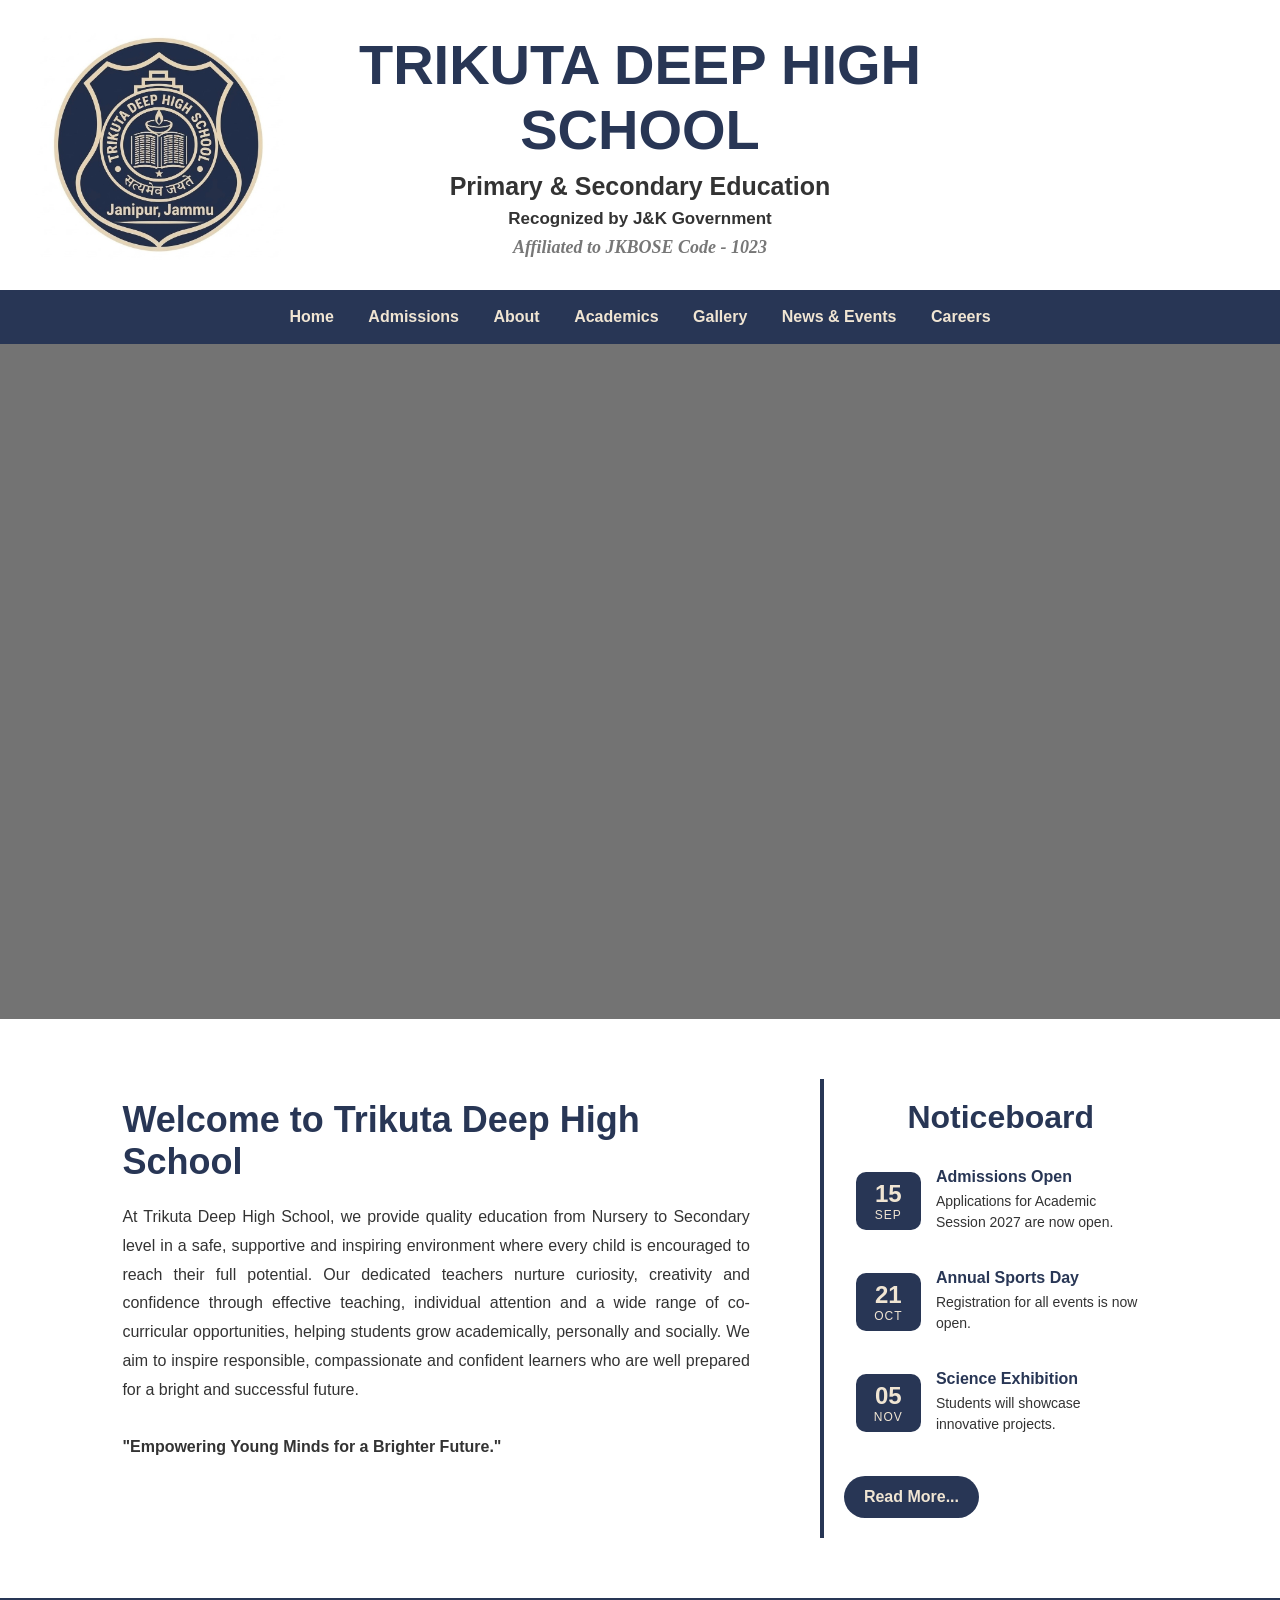
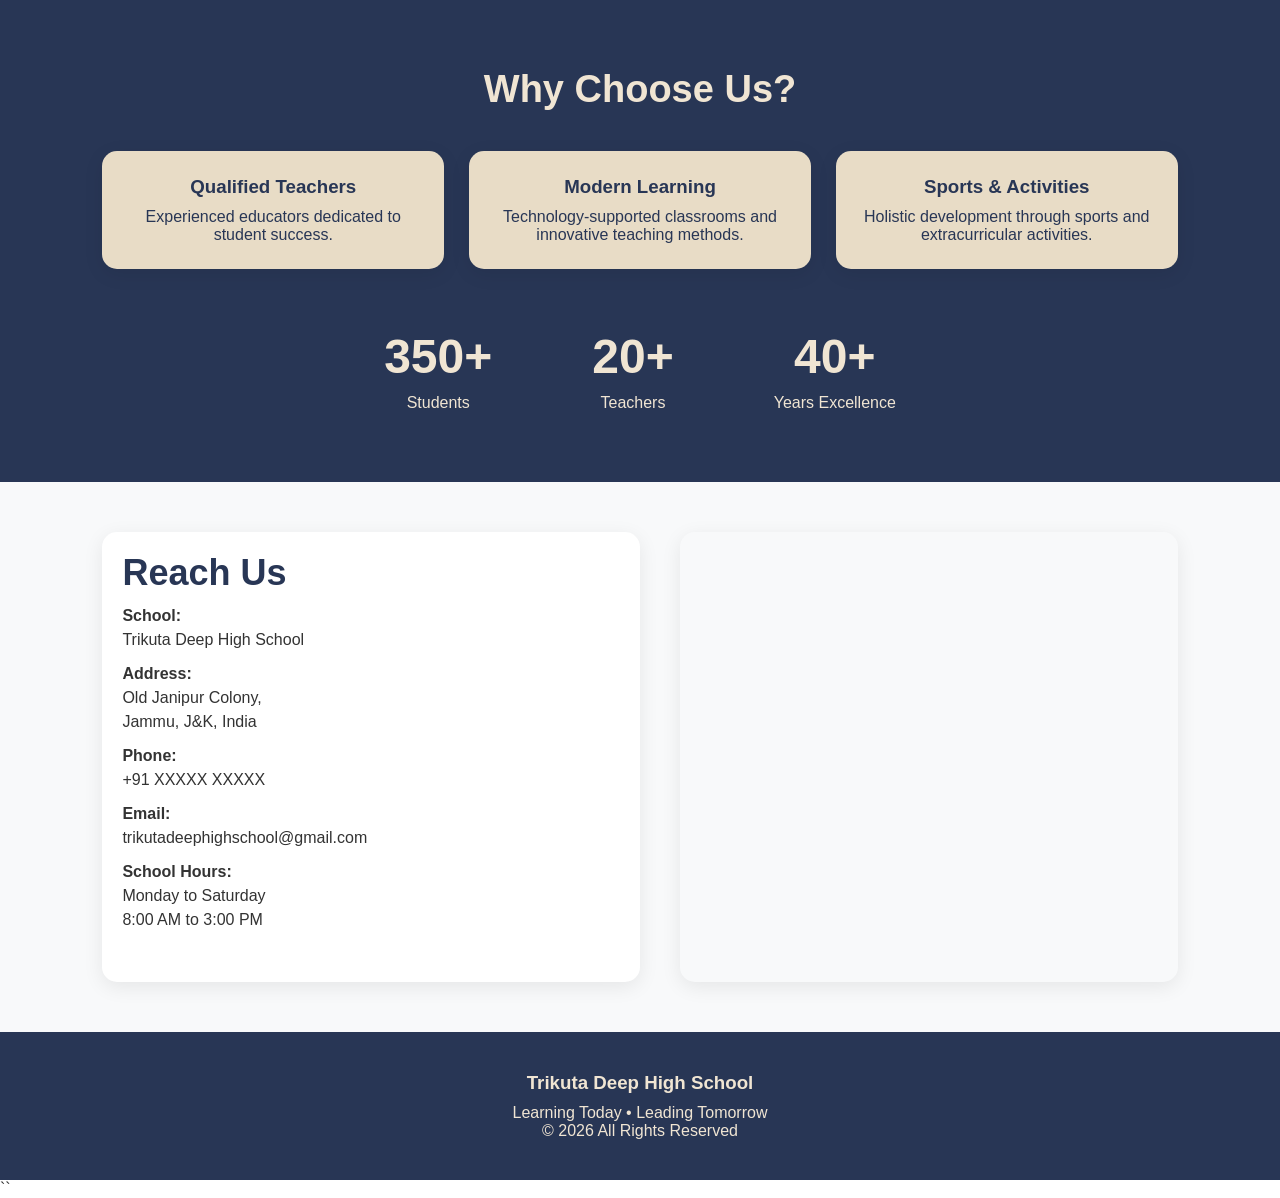
<file: index.html>
<!DOCTYPE html>
<html lang="en">
<head>
<meta charset="UTF-8">
<meta name="viewport" content="width=device-width, initial-scale=1.0">
<title>Trikuta Deep High School</title>

<style>

/* ===================================
   GLOBAL
=================================== */

*{
    margin:0;
    padding:0;
    box-sizing:border-box;
}

body{
    font-family:Arial, sans-serif;
    background:#ffffff;
    color:#333;
}

/* ===================================
   HEADER
=================================== */

.top-header{
    background:#ffffff;
    min-height:260px;
    display:flex;
    align-items:center;
    justify-content:center;
    padding:20px 50px;
}

.header-container{
    width:100%;
    max-width:1400px;
    display:flex;
    align-items:center;
}

.logo-area{
    width:220px;
    display:flex;
    justify-content:center;
}

.school-logo{
    width:250px;
    height:250px;
    object-fit:contain;
}

.school-info{
    flex:1;
    text-align:center;
    padding-right:220px;
}

.school-info h1{
    color:#283655;
    font-size:56px;
    margin-bottom:10px;
}

.school-info p{
    font-size:25px;
    font-weight:bold;
    margin-bottom:8px;
}

.school-info span{
    font-size:18px;
    color:#777;
}

.school-affiliation{
    font-family: Georgia, serif;
    font-style: italic;
    font-size: 30px;
    color: #283655;
    font-weight: 600;
}

/* ===================================
   NAVIGATION
=================================== */

.navbar{
    background:#283655;
    text-align:center;
    padding:18px;
    position:sticky;
    top:0;
    z-index:1000;
}

.navbar a{
    color:#F0E5D3;
    text-decoration:none;
    margin:0 15px;
    font-weight:bold;
    font-size:16px;
}

.navbar a:hover{
    text-decoration:underline;
}

/* ===================================
   HERO SECTION
=================================== */

.hero{
    height:75vh;
    background:linear-gradient(
        rgba(0,0,0,0.55),
        rgba(0,0,0,0.55)
    ),
    url('https://images.unsplash.com/photo-1509062522246-3755977927d7');

    background-size:cover;
    background-position:center;

    display:flex;
    justify-content:center;
    align-items:center;
    text-align:center;

    color:white;
    padding:20px;
}

.hero-content{
    max-width:850px;
}

.hero-content h2{
    font-size:58px;
    margin-bottom:20px;
}

.hero-content p{
    font-size:22px;
    margin-bottom:35px;
}

.btn{
    display:inline-block;
    background:#283655;
    color:white;
    text-decoration:none;
    padding:15px 35px;
    border-radius:50px;
    font-weight:bold;
}

/* ===================================
   WELCOME + NOTICEBOARD
=================================== */

.welcome-section{
    padding:60px 8%;
    display:flex;
    gap:50px;
    background:#ffffff;
    align-items:flex-start;
}

.welcome-card{
    flex:2;
    padding:20px;
}

.noticeboard-card{
    flex:1;
    padding:20px;
    border-left:4px solid #283655;
}

.welcome-card h2,
.noticeboard-card h2{
    color:#283655;
    margin-bottom:20px;
}

.welcome-card p{
    line-height:1.8;
}

.welcome-card h2{
    color:#283655;
    margin-bottom:20px;
    font-size:36px;
}

/* NOTICEBOARD */

.noticeboard-card h2{
    color:#283655;
    margin-bottom:20px;
    font-size:32px;
    text-align:center;
}

.noticeboard-scroll{
    height:300px;
    overflow:hidden;
}

.noticeboard-content{
    animation:newsScroll 5s linear infinite;
}

.noticeboard-scroll:hover .noticeboard-content{
    animation-play-state:paused;
}

.news-item{
    display:flex;
    align-items:center;
    gap:15px;
    text-decoration:none;
    color:#333;
    padding:12px;
    margin-bottom:12px;
    border-radius:12px;
    transition:0.3s;
}

.news-item:hover{
    background:#eef8fb;
    transform:translateX(5px);
}

/* DATE BOX */

.news-date{
    width:65px;
    min-width:65px;
    background:#283655;
    color:#F0E5D3;
    text-align:center;
    border-radius:10px;
    padding:8px;
}

.news-date .day{
    display:block;
    font-size:24px;
    font-weight:bold;
}

.news-date .month{
    display:block;
    font-size:12px;
    letter-spacing:1px;
}

/* TEXT */

.news-text h4{
    margin:0;
    color:#283655;
}

.news-text p{
    margin-top:5px;
    margin-bottom:0;
    font-size:14px;
    line-height:1.5;
}

/* READ MORE BUTTON */

.read-more-btn{
    display:inline-block;
    margin-top:20px;
    background:#283655;
    color:#F0E5D3;
    text-decoration:none;
    padding:12px 20px;
    border-radius:30px;
    font-weight:bold;
}

.read-more-btn:hover{
    opacity:0.9;
}

/* AUTO SCROLL */

@keyframes newsScroll{

    0%{
        transform:translateY(0);
    }

    100%{
        transform:translateY(-50%);
    }

}

/* MOBILE */

@media(max-width:768px){

    .welcome-section{
        flex-direction:column;
    }

    .noticeboard-scroll{
        height:250px;
    }

    .news-date{
        width:55px;
        min-width:55px;
    }

    .news-date .day{
        font-size:20px;
    }

}

/* ===================================
   FEATURES
=================================== */

.features{
    padding:80px 10%;
}

.features h2{
    text-align:center;
    color:#283655;
    margin-bottom:40px;
    font-size:38px;
}

.cards{
    display:grid;
    grid-template-columns:repeat(auto-fit,minmax(280px,1fr));
    gap:25px;
}

.card{
    background:white;
    padding:30px;
    border-radius:15px;
    box-shadow:0 5px 20px rgba(0,0,0,0.08);
    transition:0.3s;
}

.card:hover{
    transform:translateY(-8px);
}

.card h3{
    color:#283655;
    margin-bottom:15px;
}

/* ===================================
   STATS
=================================== */

.stats{
    background:#283655;
    color:#F0E5D3;
    padding:70px 8%;
    text-align:center;
}

.stats h2{
    margin-bottom:40px;
    font-size:38px;
}

.stats .cards{
    display:grid;
    grid-template-columns:repeat(auto-fit,minmax(280px,1fr));
    gap:25px;
    margin-bottom:60px;
}

.stats .card{
    background:#E8DCC6;
    color:#283655;
    padding:25px;
    border-radius:15px;
    transition:0.3s;
}

.stats .card:hover{
    transform:translateY(-5px);
    box-shadow:0 10px 25px rgba(0,0,0,0.2);
}

.stats .card h3{
    color:#283655;
    margin-bottom:10px;
}

.stats-numbers{
    display:flex;
    justify-content:center;
    gap:100px;
    flex-wrap:wrap;
}

.stats-numbers h3{
    font-size:48px;
    margin-bottom:10px;
    color:#F0E5D3;
}

/* ===================================
   CONTACT + MAP SECTION
=================================== */

.location-contact{
    padding:50px 8%;
    display:flex;
    gap:40px;
    background:#f8f9fa;
}

.contact-details{
    flex:1;
    background:white;
    padding:20px;
    border-radius:15px;
    box-shadow:0 5px 20px rgba(0,0,0,0.08);
}

.contact-details h2{
    color:#283655;
    margin-bottom:25px;
    font-size:36px;
    margin-top:0;
    margin-bottom:10px;
}

.contact-details p{
    margin-top:0;
    margin-bottom:10px;
    line-height:1.5;
}

.map-container{
    flex:1;
    height:450px;
    overflow:hidden;
    border-radius:15px;
    box-shadow:0 5px 20px rgba(0,0,0,0.08);
}

.map-container iframe{
    width:100%;
    height:450px;
    border:none;
    display:block;
}

/* MOBILE */

@media(max-width:768px){

    .location-contact{
        flex-direction:column;
    }

    .map-container{
       height:300px;
    }

    .map-container iframe{
       height:300px;
    }

    .stats-numbers{
       gap:30px;
}

}

/* ===================================
   FOOTER
=================================== */

footer{
    background:#283655;
    color:#F0E5D3;
    text-align:center;
    padding:40px;
}

footer h3{
    margin-bottom:10px;
}

/* ===================================
   MOBILE
=================================== */

@media(max-width:768px){

    .header-container{
        flex-direction:column;
    }

    .school-info{
        padding-right:0;
        margin-top:20px;
    }

    .school-info h1{
        font-size:34px;
    }

    .school-info p{
        font-size:18px;
    }

    .navbar a{
        display:inline-block;
        margin:8px;
    }

    .hero-content h2{
        font-size:34px;
    }

    .stats{
        flex-direction:column;
        gap:30px;
    }
}

</style>
</head>

<body>

<header class="top-header">

    <div class="header-container">

        <div class="logo-area">
            <img class="school-logo" src="images/tdhslogo.jpg">
        </div>

        <div class="school-info">
            <h1>TRIKUTA DEEP HIGH SCHOOL</h1>
            <p>Primary & Secondary Education</p>
            <p style="font-size: 17px;">Recognized by J&K Government</p>
            <span class="school-affiliation">Affiliated to JKBOSE Code - 1023</span>
        </div>

    </div>

</header>

<nav class="navbar">

    <a href="index.html">Home</a>
    <a href="admissions.html">Admissions</a>
    <a href="#">About</a>
    <a href="#">Academics</a>
    <a href="#">Gallery</a>
    <a href="#">News & Events</a>
    <a href="careers.html">Careers</a>
    
</nav>

<section class="hero">

</section>

<section class="welcome-section">

    <div class="welcome-card">

        <h2>Welcome to Trikuta Deep High School</h2>

        <p style="text-align:justify;">
           At Trikuta Deep High School, we provide quality education from Nursery to Secondary level in a safe, supportive and inspiring environment where every child is encouraged to reach their full potential. Our dedicated teachers nurture curiosity, creativity and confidence through effective teaching, individual attention and a wide range of co-curricular opportunities, helping students grow academically, personally and socially. We aim to inspire responsible, compassionate and confident learners who are well prepared for a bright and successful future.
           <br><br>
           <strong>"Empowering Young Minds for a Brighter Future."</strong>
        </p>


    </div>

    <div class="noticeboard-card">

    <h2>Noticeboard</h2>

    <div class="noticeboard-scroll">

        <div class="noticeboard-content">

            <a href="news.html" class="news-item">

                <div class="news-date">
                    <span class="day">15</span>
                    <span class="month">SEP</span>
                </div>

                <div class="news-text">
                    <h4>Admissions Open</h4>
                    <p>Applications for Academic Session 2027 are now open.</p>
                </div>

            </a>

            <a href="news.html" class="news-item">

                <div class="news-date">
                    <span class="day">21</span>
                    <span class="month">OCT</span>
                </div>

                <div class="news-text">
                    <h4>Annual Sports Day</h4>
                    <p>Registration for all events is now open.</p>
                </div>

            </a>

            <a href="news.html" class="news-item">

                <div class="news-date">
                    <span class="day">05</span>
                    <span class="month">NOV</span>
                </div>

                <div class="news-text">
                    <h4>Science Exhibition</h4>
                    <p>Students will showcase innovative projects.</p>
                </div>

            </a>

            <a href="news.html" class="news-item">

                <div class="news-date">
                    <span class="day">10</span>
                    <span class="month">DEC</span>
                </div>

                <div class="news-text">
                    <h4>Parent Teacher Meeting</h4>
                    <p>Meeting with teachers scheduled this Saturday.</p>
                </div>

            </a>

        </div>

    </div>

    <a href="news.html" class="read-more-btn">
        Read More...
    </a>

</div>

</section>

<section class="stats">

    <h2>Why Choose Us?</h2>

    <div class="cards">

        <div class="card">
            <h3>Qualified Teachers</h3>
            <p>Experienced educators dedicated to student success.</p>
        </div>

        <div class="card">
            <h3>Modern Learning</h3>
            <p>Technology-supported classrooms and innovative teaching methods.</p>
        </div>

        <div class="card">
            <h3>Sports & Activities</h3>
            <p>Holistic development through sports and extracurricular activities.</p>
        </div>

    </div>

    <div class="stats-numbers">

        <div>
            <h3>350+</h3>
            <p>Students</p>
        </div>

        <div>
            <h3>20+</h3>
            <p>Teachers</p>
        </div>

        <div>
            <h3>40+</h3>
            <p>Years Excellence</p>
        </div>

    </div>

</section>

<section class="location-contact">
    <div class="contact-details">
        <h2>Reach Us</h2>
        <p>
            <strong>School:</strong><br>
            Trikuta Deep High School
        </p>
        <p>
            <strong>Address:</strong><br>
            Old Janipur Colony,<br>
            Jammu, J&K, India
        </p>
        <p>
            <strong>Phone:</strong><br>
            +91 XXXXX XXXXX
        </p>
        <p>
            <strong>Email:</strong><br>
            trikutadeephighschool@gmail.com
        </p>
        <p>
            <strong>School Hours:</strong><br>
            Monday to Saturday<br>
            8:00 AM to 3:00 PM
        </p>
    </div>
    <div class="map-container">
        <iframe
            src="https://www.google.com/maps/embed?pb=!1m18!1m12!1m3!1d3980.189516809368!2d74.84934127613614!3d32.75464878512806!2m3!1f0!2f0!3f0!3m2!1i1024!2i768!4f13.1!3m3!1m2!1s0x391e846a959389af%3A0x82c4d07896d6cc55!2sTRIKUTA%20DEEP%20HIGH%20SCHOOL!5e1!3m2!1sen!2suk!4v1790168055654!5m2!1sen!2suk"
            allowfullscreen=""
            loading="lazy"
            referrerpolicy="strict-origin-when-cross-origin">
        </iframe>
    </div>
</section>

<footer>

    <h3>Trikuta Deep High School</h3>

    <p>Learning Today • Leading Tomorrow</p>

    <p>© 2026 All Rights Reserved</p>

</footer>

</body>
</html>
``
</file>
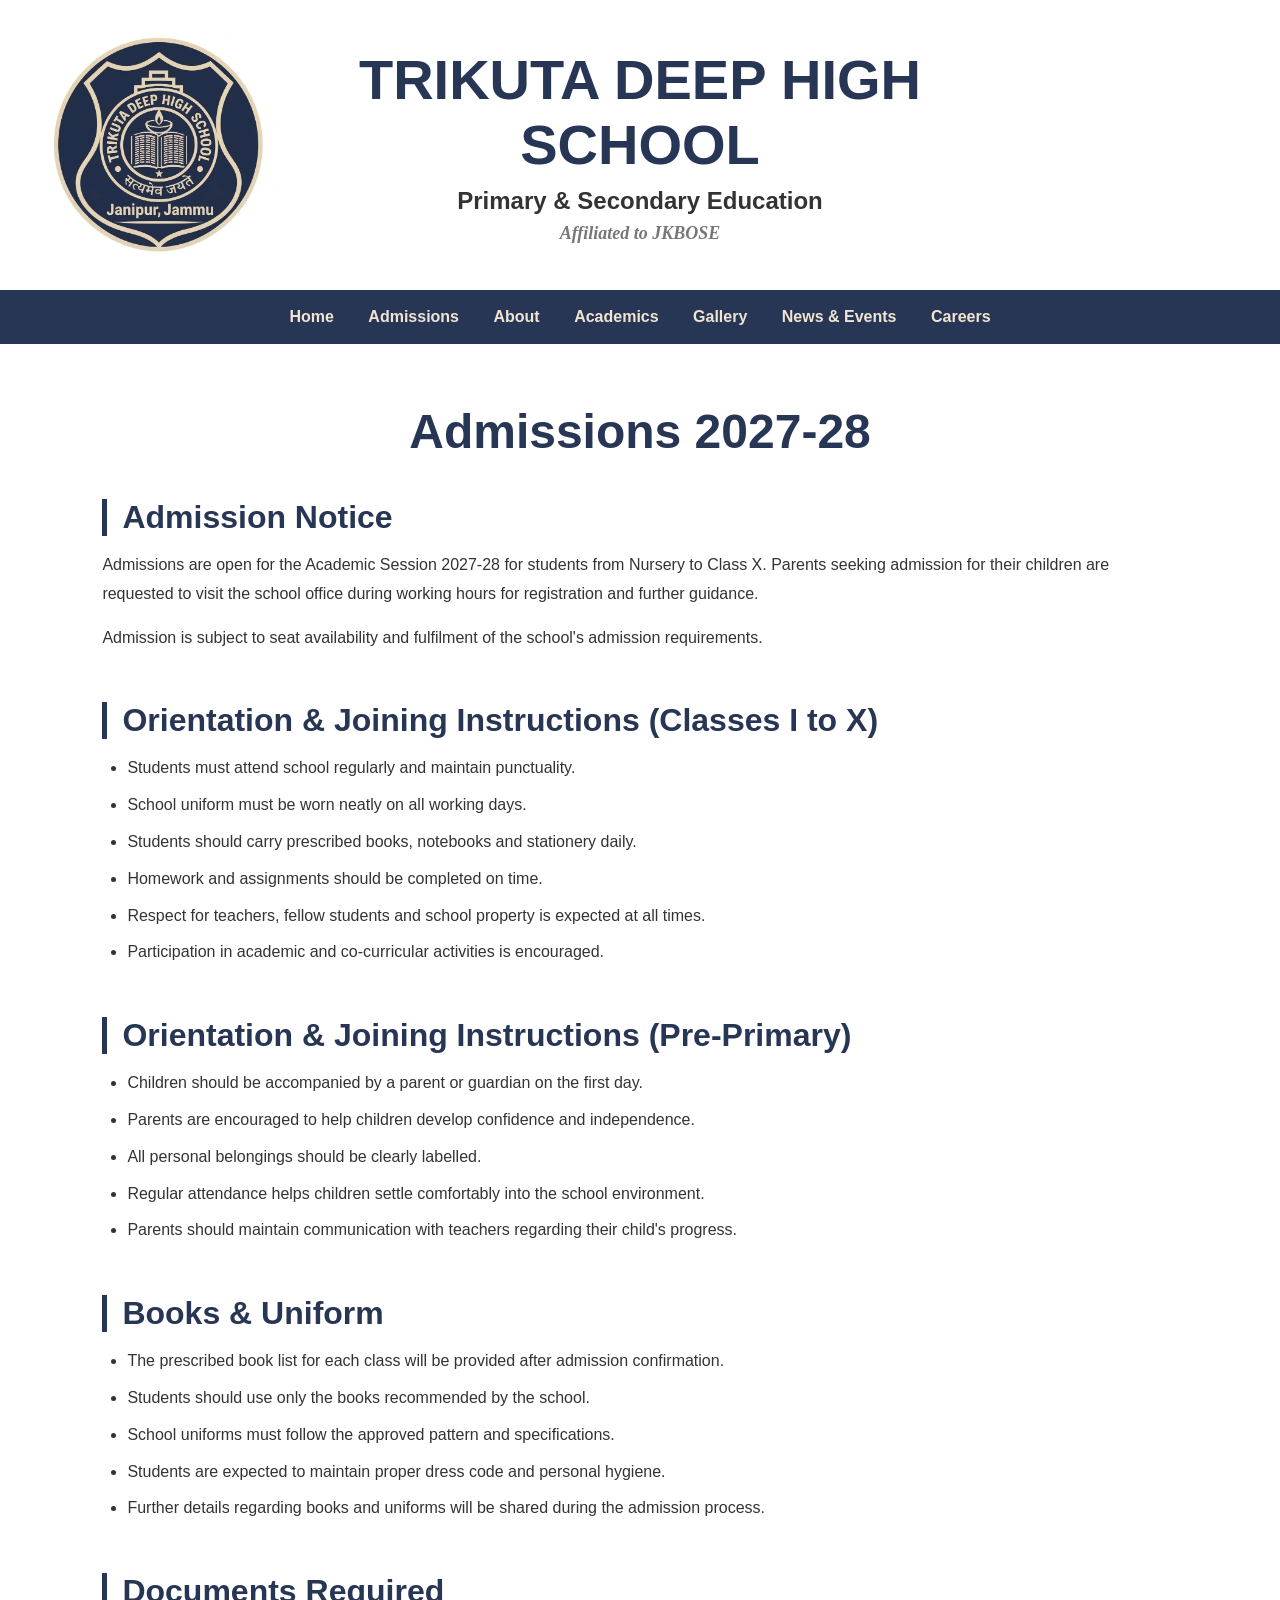
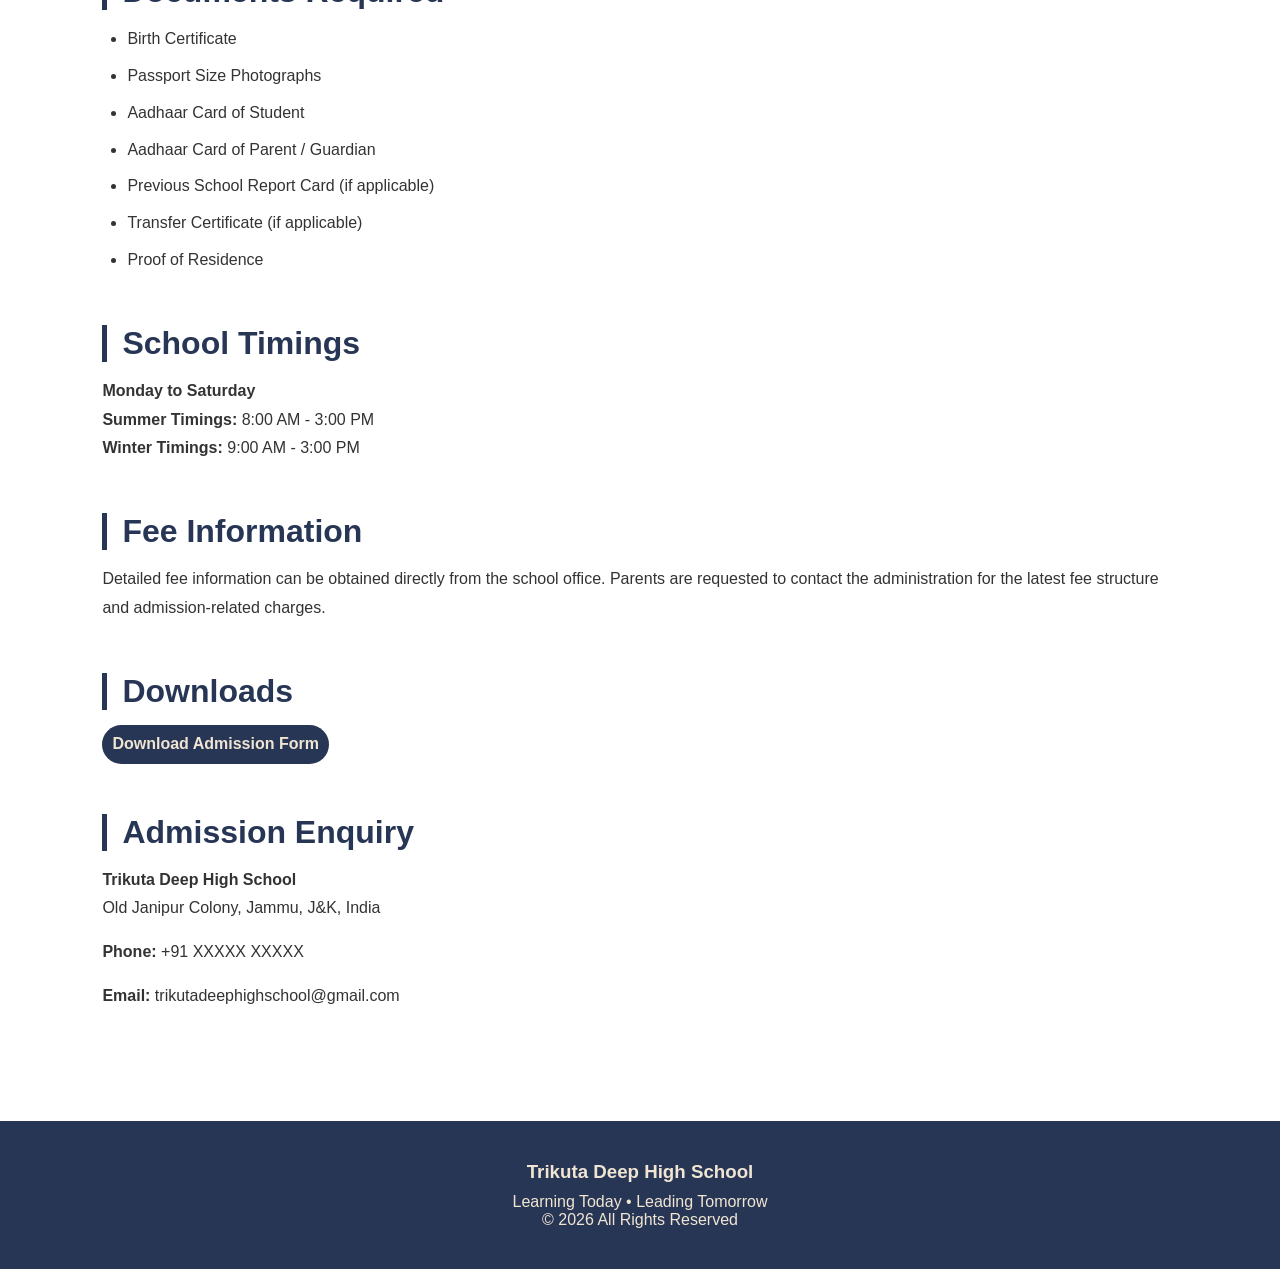
<file: admissions.html>
<!DOCTYPE html>
<html lang="en">
<head>
<meta charset="UTF-8">
<meta name="viewport" content="width=device-width, initial-scale=1.0">
<title>Trikuta Deep High School</title>

<style>

/* ===================================
   GLOBAL
=================================== */

*{
    margin:0;
    padding:0;
    box-sizing:border-box;
}

body{
    font-family:Arial, sans-serif;
    background:#ffffff;
    color:#333;
}

/* ===================================
   HEADER
=================================== */

.top-header{
    background:#ffffff;
    min-height:260px;
    display:flex;
    align-items:center;
    justify-content:center;
    padding:20px 50px;
}

.header-container{
    width:100%;
    max-width:1400px;
    display:flex;
    align-items:center;
}

.logo-area{
    width:220px;
    display:flex;
    justify-content:center;
}

.school-logo{
    width:250px;
    height:250px;
    object-fit:contain;
}

.school-info{
    flex:1;
    text-align:center;
    padding-right:220px;
}

.school-info h1{
    color:#283655;
    font-size:56px;
    margin-bottom:10px;
}

.school-info p{
    font-size:24px;
    font-weight:bold;
    margin-bottom:8px;
}

.school-info span{
    font-size:18px;
    color:#777;
}

.school-affiliation{
    font-family: Georgia, serif;
    font-style: italic;
    font-size: 30px;
    color: #283655;
    font-weight: 600;
}

/* ===================================
   ADMISSIONS PAGE
=================================== */

.admissions-page{
    padding:60px 8%;
}

.admissions-page h1{
    color:#283655;
    font-size:48px;
    margin-bottom:40px;
    text-align:center;
}

.admission-section{
    margin-bottom:50px;
}

.admission-section h2{
    color:#283655;
    margin-bottom:15px;
    font-size:32px;
    border-left:5px solid #283655;
    padding-left:15px;
}

.admission-section p{
    line-height:1.8;
    margin-bottom:15px;
}

.admission-section ul{
    margin-left:25px;
    line-height:1.8;
}

.admission-section li{
    margin-bottom:8px;
}

.download-link{
    display:inline-block;
    background:#283655;
    color:#F0E5D3;
    text-decoration:none;
    padding:5px 10px;
    border-radius:20px;
    font-weight:bold;
}

.download-link:hover{
    opacity:0.9;
}

@media(max-width:768px){

    .admissions-page h1{
        font-size:36px;
    }

    .admission-section h2{
        font-size:26px;
    }

}

/* ===================================
   NAVIGATION
=================================== */

.navbar{
    background:#283655;
    text-align:center;
    padding:18px;
    position:sticky;
    top:0;
    z-index:1000;
}

.navbar a{
    color:#F0E5D3;
    text-decoration:none;
    margin:0 15px;
    font-weight:bold;
    font-size:16px;
}

.navbar a:hover{
    text-decoration:underline;
}


/* ===================================
   FOOTER
=================================== */

footer{
    background:#283655;
    color:#F0E5D3;
    text-align:center;
    padding:40px;
}

footer h3{
    margin-bottom:10px;
}

/* ===================================
   MOBILE
=================================== */

@media(max-width:768px){

    .header-container{
        flex-direction:column;
    }

    .school-info{
        padding-right:0;
        margin-top:20px;
    }

    .school-info h1{
        font-size:34px;
    }

    .school-info p{
        font-size:18px;
    }

    .navbar a{
        display:inline-block;
        margin:8px;
    }

    .hero-content h2{
        font-size:34px;
    }

    .stats{
        flex-direction:column;
        gap:30px;
    }
}

</style>
</head>

<body>

<header class="top-header">

    <div class="header-container">

        <div class="logo-area">
            <img class="school-logo" src="images/tdhslogo.jpg">
        </div>

        <div class="school-info">
            <h1>TRIKUTA DEEP HIGH SCHOOL</h1>
            <p>Primary & Secondary Education</p>
            <span class="school-affiliation">Affiliated to JKBOSE</span>
        </div>

    </div>

</header>

<nav class="navbar">

    <a href="index.html">Home</a>
    <a href="admissions.html">Admissions</a>
    <a href="#">About</a>
    <a href="#">Academics</a>
    <a href="#">Gallery</a>
    <a href="#">News & Events</a>
    <a href="careers.html">Careers</a>
    
</nav>

<section class="admissions-page">

    <h1>Admissions 2027-28</h1>

    <section class="admission-section">

        <h2>Admission Notice</h2>

        <p>
            Admissions are open for the Academic Session 2027-28 for students from Nursery to Class X.
            Parents seeking admission for their children are requested to visit the school office during
            working hours for registration and further guidance.
        </p>

        <p>
            Admission is subject to seat availability and fulfilment of the school's admission requirements.
        </p>

    </section>

    <section class="admission-section">

        <h2>Orientation & Joining Instructions (Classes I to X)</h2>

        <ul>
            <li>Students must attend school regularly and maintain punctuality.</li>
            <li>School uniform must be worn neatly on all working days.</li>
            <li>Students should carry prescribed books, notebooks and stationery daily.</li>
            <li>Homework and assignments should be completed on time.</li>
            <li>Respect for teachers, fellow students and school property is expected at all times.</li>
            <li>Participation in academic and co-curricular activities is encouraged.</li>
        </ul>

    </section>

    <section class="admission-section">

        <h2>Orientation & Joining Instructions (Pre-Primary)</h2>

        <ul>
            <li>Children should be accompanied by a parent or guardian on the first day.</li>
            <li>Parents are encouraged to help children develop confidence and independence.</li>
            <li>All personal belongings should be clearly labelled.</li>
            <li>Regular attendance helps children settle comfortably into the school environment.</li>
            <li>Parents should maintain communication with teachers regarding their child's progress.</li>
        </ul>

    </section>

    <section class="admission-section">

        <h2>Books & Uniform</h2>

        <ul>
            <li>The prescribed book list for each class will be provided after admission confirmation.</li>
            <li>Students should use only the books recommended by the school.</li>
            <li>School uniforms must follow the approved pattern and specifications.</li>
            <li>Students are expected to maintain proper dress code and personal hygiene.</li>
            <li>Further details regarding books and uniforms will be shared during the admission process.</li>
        </ul>

    </section>

    <section class="admission-section">

        <h2>Documents Required</h2>

        <ul>
            <li>Birth Certificate</li>
            <li>Passport Size Photographs</li>
            <li>Aadhaar Card of Student</li>
            <li>Aadhaar Card of Parent / Guardian</li>
            <li>Previous School Report Card (if applicable)</li>
            <li>Transfer Certificate (if applicable)</li>
            <li>Proof of Residence</li>
        </ul>

    </section>

    <section class="admission-section">

        <h2>School Timings</h2>

        <p>
            <strong>Monday to Saturday</strong><br>
            <strong>Summer Timings:</strong> 8:00 AM - 3:00 PM<br>
            <strong>Winter Timings:</strong> 9:00 AM - 3:00 PM
        </p>

    </section>

    <section class="admission-section">

        <h2>Fee Information</h2>

        <p>
            Detailed fee information can be obtained directly from the school office.
            Parents are requested to contact the administration for the latest fee structure
            and admission-related charges.
        </p>

    </section>

   <section class="admission-section">

    <h2>Downloads</h2>

    <p>
    <a href="documents/admission-form.pdf" 
       class="download-link" 
       target="_blank" 
       rel="noopener noreferrer">
        Download Admission Form
    </a>
</p>

</section>

    <section class="admission-section">

        <h2>Admission Enquiry</h2>

        <p>
            <strong>Trikuta Deep High School</strong><br>
            Old Janipur Colony, Jammu, J&K, India
        </p>

        <p>
            <strong>Phone:</strong> +91 XXXXX XXXXX
        </p>

        <p>
            <strong>Email:</strong> trikutadeephighschool@gmail.com
        </p>

    </section>

</section>

<footer>

    <h3>Trikuta Deep High School</h3>

    <p>Learning Today • Leading Tomorrow</p>

    <p>© 2026 All Rights Reserved</p>

</footer>

</body>
</html>
</file>
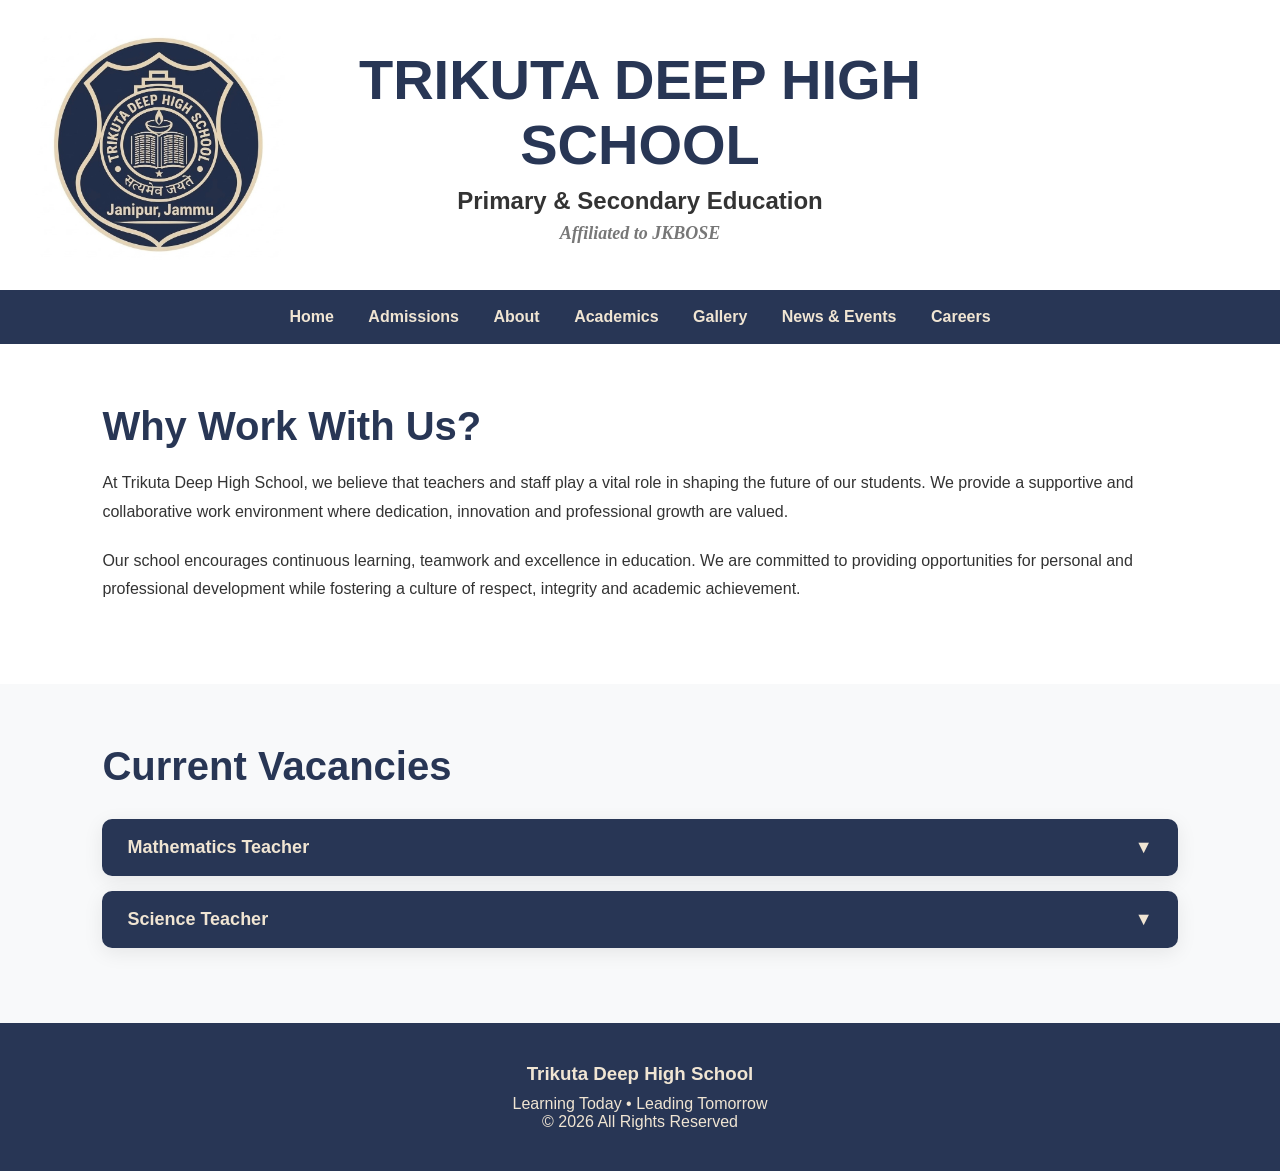
<file: careers.html>
<!DOCTYPE html>
<html lang="en">
<head>
<meta charset="UTF-8">
<meta name="viewport" content="width=device-width, initial-scale=1.0">
<title>Trikuta Deep High School</title>

<style>

/* ===================================
   GLOBAL
=================================== */

*{
    margin:0;
    padding:0;
    box-sizing:border-box;
}

body{
    font-family:Arial, sans-serif;
    background:#ffffff;
    color:#333;
}

/* ===================================
   HEADER
=================================== */

.top-header{
    background:#ffffff;
    min-height:260px;
    display:flex;
    align-items:center;
    justify-content:center;
    padding:20px 50px;
}

.header-container{
    width:100%;
    max-width:1400px;
    display:flex;
    align-items:center;
}

.logo-area{
    width:220px;
    display:flex;
    justify-content:center;
}

.school-logo{
    width:250px;
    height:250px;
    object-fit:contain;
}

.school-info{
    flex:1;
    text-align:center;
    padding-right:220px;
}

.school-info h1{
    color:#283655;
    font-size:56px;
    margin-bottom:10px;
}

.school-info p{
    font-size:24px;
    font-weight:bold;
    margin-bottom:8px;
}

.school-info span{
    font-size:18px;
    color:#777;
}

.school-affiliation{
    font-family: Georgia, serif;
    font-style: italic;
    font-size: 30px;
    color: #283655;
    font-weight: 600;
}

/* ===================================
   NAVIGATION
=================================== */

.navbar{
    background:#283655;
    text-align:center;
    padding:18px;
    position:sticky;
    top:0;
    z-index:1000;
}

.navbar a{
    color:#F0E5D3;
    text-decoration:none;
    margin:0 15px;
    font-weight:bold;
    font-size:16px;
}

.navbar a:hover{
    text-decoration:underline;
}

/* ===================================
   CAREERS PAGE
=================================== */

.careers-intro{
    padding:60px 8%;
    background:#ffffff;
}

.careers-intro h2{
    color:#283655;
    font-size:40px;
    margin-bottom:20px;
}

.careers-intro p{
    line-height:1.8;
    margin-bottom:20px;
}

.vacancies{
    padding:60px 8%;
    background:#f8f9fa;
}

.vacancies h2{
    color:#283655;
    font-size:40px;
    margin-bottom:30px;
}

.vacancy-item{
    background:white;
    border-radius:10px;
    margin-bottom:15px;
    overflow:hidden;
    box-shadow:0 5px 20px rgba(0,0,0,0.08);
}

.vacancy-toggle{
    width:100%;
    border:none;
    background:#283655;
    color:#F0E5D3;
    padding:18px 25px;
    font-size:18px;
    font-weight:bold;
    cursor:pointer;

    display:flex;
    justify-content:space-between;
    align-items:center;
}

.vacancy-toggle:hover{
    background:#1f2a42;
}

.vacancy-content{
    display:none;
    padding:25px;
    line-height:1.8;
}

.apply-btn{
    display:inline-block;
    margin-top:15px;
    background:#283655;
    color:#F0E5D3;
    text-decoration:none;
    padding:12px 24px;
    border-radius:30px;
    font-weight:bold;
}

.apply-btn:hover{
    opacity:0.9;
}

.no-vacancy{
    background:white;
    padding:30px;
    border-radius:10px;
    text-align:center;
    font-size:18px;
    box-shadow:0 5px 20px rgba(0,0,0,0.08);
}

@media(max-width:768px){

    .careers-intro h2,
    .vacancies h2{
        font-size:30px;
    }

}

/* ===================================
   FOOTER
=================================== */

footer{
    background:#283655;
    color:#F0E5D3;
    text-align:center;
    padding:40px;
}

footer h3{
    margin-bottom:10px;
}

/* ===================================
   MOBILE
=================================== */

@media(max-width:768px){

    .header-container{
        flex-direction:column;
    }

    .school-info{
        padding-right:0;
        margin-top:20px;
    }

    .school-info h1{
        font-size:34px;
    }

    .school-info p{
        font-size:18px;
    }

    .navbar a{
        display:inline-block;
        margin:8px;
    }

    .hero-content h2{
        font-size:34px;
    }

    .stats{
        flex-direction:column;
        gap:30px;
    }
}

</style>
</head>

<body>

<header class="top-header">

    <div class="header-container">

        <div class="logo-area">
            <img class="school-logo" src="images/tdhslogo.jpg">
        </div>

        <div class="school-info">
            <h1>TRIKUTA DEEP HIGH SCHOOL</h1>
            <p>Primary & Secondary Education</p>
            <span class="school-affiliation">Affiliated to JKBOSE</span>
        </div>

    </div>

</header>

<nav class="navbar">

    <a href="index.html">Home</a>
    <a href="admissions.html">Admissions</a>
    <a href="#">About</a>
    <a href="#">Academics</a>
    <a href="#">Gallery</a>
    <a href="#">News & Events</a>
    <a href="careers.html">Careers</a>
    
</nav>

<section class="careers-intro">

    <h2>Why Work With Us?</h2>

    <p>
        At Trikuta Deep High School, we believe that teachers and staff play a vital role in shaping the future of our students. We provide a supportive and collaborative work environment where dedication, innovation and professional growth are valued.
    </p>

    <p>
        Our school encourages continuous learning, teamwork and excellence in education. We are committed to providing opportunities for personal and professional development while fostering a culture of respect, integrity and academic achievement.
    </p>

</section>

<section class="vacancies">

    <h2>Current Vacancies</h2>
<!--
    <div class="no-vacancy">
        No Current Vacancies
    </div>
   -->
    <div class="vacancy-item">
        <button class="vacancy-toggle">
           <span>Mathematics Teacher</span>
           <span class="arrow">▼</span>
        </button>
        <div class="vacancy-content">
            <p><strong>Qualification:</strong> Graduate / Post Graduate with B.Ed.</p>
            <p><strong>Experience:</strong> Minimum 2 Years preferred.</p>
            <p><strong>Location:</strong> Old Janipur, Jammu</p>
            <p>
                We are seeking a passionate Mathematics Teacher to inspire students and contribute to academic excellence.
            </p>
            <p><strong>Closing Date:</strong> 15th Sep 2026</p>
            <a href="https://forms.gle/UhqGMzzz8Cd1wNdDA" class="apply-btn"
               target="_blank"
               rel="noopener noreferrer">
                Apply Now
            </a>
        </div>
    </div>

    <div class="vacancy-item">
        <button class="vacancy-toggle">
           <span>Science Teacher</span>
           <span class="arrow">▼</span>
        </button>
        <div class="vacancy-content">
            <p><strong>Qualification:</strong> Graduate / Post Graduate with B.Ed.</p>
            <p><strong>Experience:</strong> Minimum 2 Years preferred.</p>
            <p><strong>Location:</strong> Old Janipur, Jammu</p>
            <p>
                We are looking for a dedicated Science Teacher with strong subject knowledge and teaching skills.
            </p>
            <p><strong>Closing Date:</strong> 15th Sep 2026</p>
            <a href="https://forms.gle/UhqGMzzz8Cd1wNdDA" class="apply-btn"
               target="_blank"
               rel="noopener noreferrer">
                Apply Now
            </a>
        </div>
    </div>

</section>

<footer>

    <h3>Trikuta Deep High School</h3>

    <p>Learning Today • Leading Tomorrow</p>

    <p>© 2026 All Rights Reserved</p>

</footer>

<script>

document.querySelectorAll(".vacancy-toggle").forEach(button => {

    button.addEventListener("click", function() {

        const content = this.nextElementSibling;
        const arrow = this.querySelector(".arrow");

        if(content.style.display === "block"){

            content.style.display = "none";
            arrow.textContent = "▼";

        }else{

            content.style.display = "block";
            arrow.textContent = "▲";

        }

    });

});

</script>

</body>
</html>
</file>
